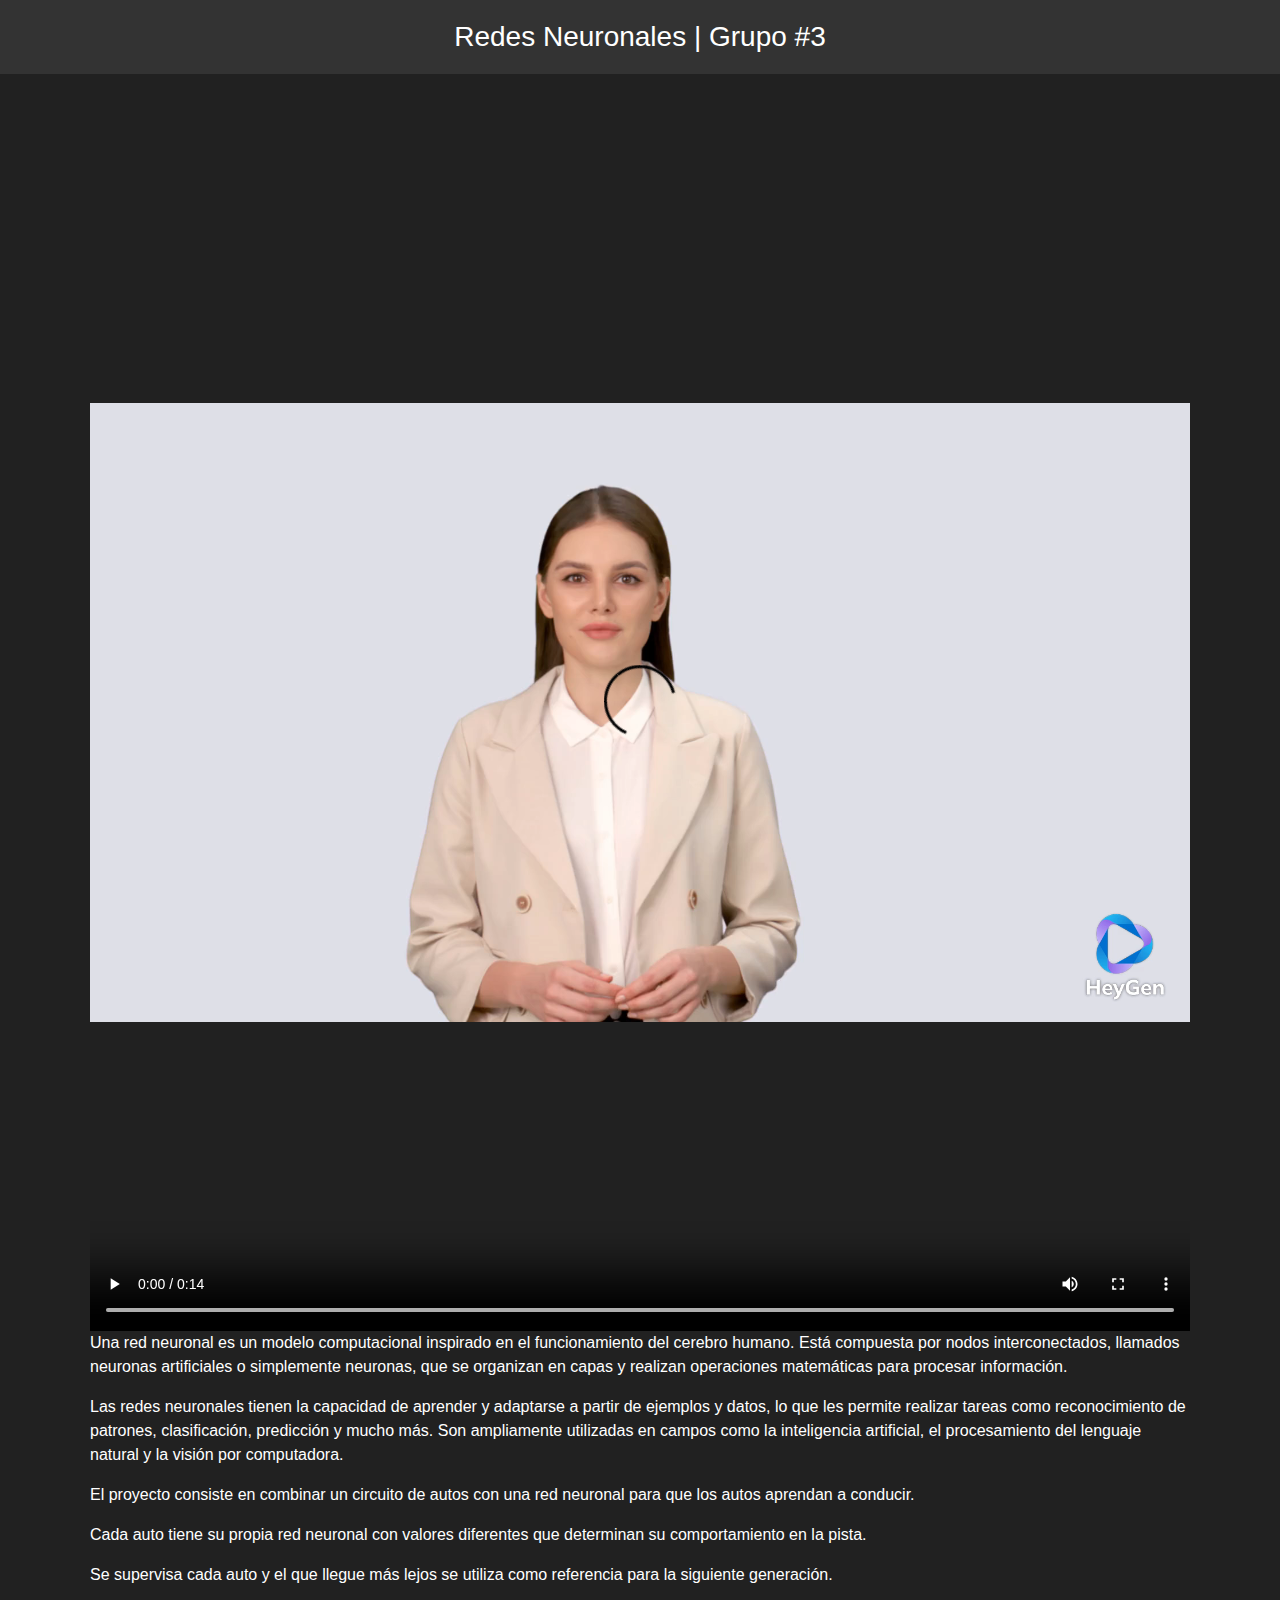
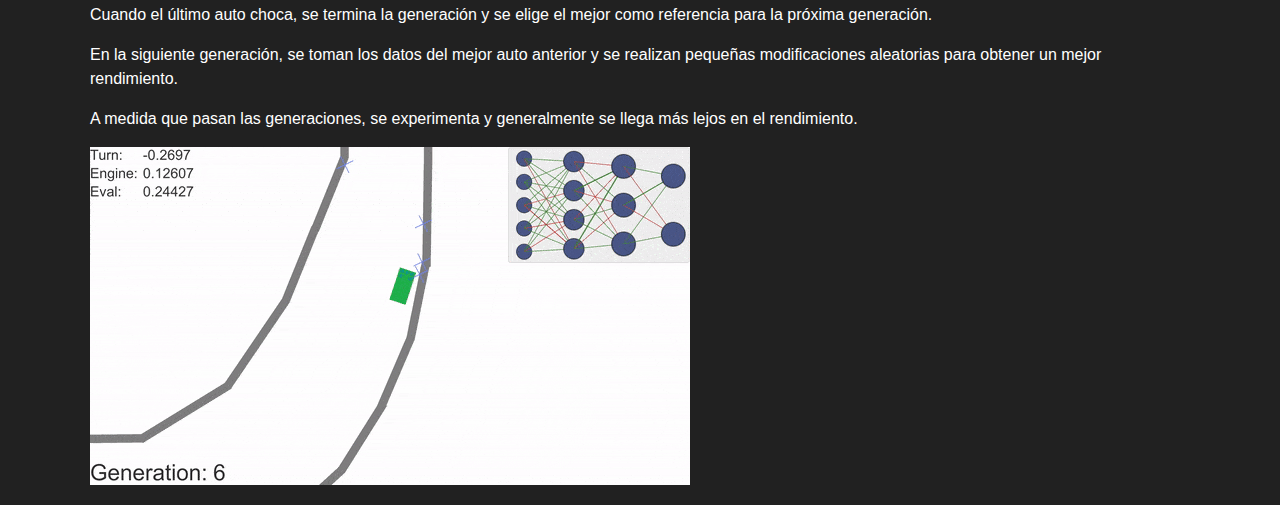
<file: index.html>
<!DOCTYPE html>
<html lang="es">
<head>
  <meta charset="UTF-8">
  <meta name="viewport" content="width=device-width, initial-scale=1.0">
  <title>Redes Neuronales</title>
  <link rel="stylesheet" href="https://maxcdn.bootstrapcdn.com/bootstrap/4.5.2/css/bootstrap.min.css">
  <style>
    /* Estilos generales */
    body {
      font-family: Arial, sans-serif;
      margin: 0;
      padding: 0;
      background-color: #212121;
      color: #fff;
    }

    /* Estilos del encabezado */
    header {
      background-color: #333;
      padding: 20px;
      text-align: center;
    }

    h1 {
      font-size: 28px;
      margin: 0;
    }

    /* Estilos del contenido */
    .container {
      margin: 20px auto;
      padding: 0 20px;
    }

    p {
      font-size: 16px;
      line-height: 1.5;
    }

    /* Estilos del chatbot */
    #landbot-container {
      position: fixed;
      bottom: 20px;
      right: 20px;
      z-index: 9999;
    }

    /* Estilos adicionales */
    @media (max-width: 576px) {
      h1 {
        font-size: 24px;
      }

      p {
        font-size: 14px;
      }
    }

    .video-container {
      position: relative;
      padding-bottom: 56.25%;
      overflow: hidden;
    }

    .video-container video {
      position: absolute;
      top: 0;
      left: 0;
      width: 100%;
      height: 100%;
    }

    .image-container {
      max-width: 100%;
      height: auto;
    }
  </style>
</head>
<body>
  <header>
    <h1>Redes Neuronales | Grupo #3</h1>
  </header>

  <div class="container">
    <div class="video-container embed-responsive embed-responsive-16by9">
      <video controls controlsList="nodownload" playsinline class="embed-responsive-item">
        <source src="video.mp4" type="video/mp4">
        Tu navegador no soporta el elemento de video.
      </video>
    </div>
    <p>Una red neuronal es un modelo computacional inspirado en el funcionamiento del cerebro humano. Está compuesta por nodos interconectados, llamados neuronas artificiales o simplemente neuronas, que se organizan en capas y realizan operaciones matemáticas para procesar información.</p>
    <p>Las redes neuronales tienen la capacidad de aprender y adaptarse a partir de ejemplos y datos, lo que les permite realizar tareas como reconocimiento de patrones, clasificación, predicción y mucho más. Son ampliamente utilizadas en campos como la inteligencia artificial, el procesamiento del lenguaje natural y la visión por computadora.</p>
    <p>El proyecto consiste en combinar un circuito de autos con una red neuronal para que los autos aprendan a conducir.</p>
    <p>Cada auto tiene su propia red neuronal con valores diferentes que determinan su comportamiento en la pista.</p>
    <p>Se supervisa cada auto y el que llegue más lejos se utiliza como referencia para la siguiente generación.</p>
    <p>Cuando el último auto choca, se termina la generación y se elige el mejor como referencia para la próxima generación.</p>
    <p>En la siguiente generación, se toman los datos del mejor auto anterior y se realizan pequeñas modificaciones aleatorias para obtener un mejor rendimiento.</p>
    <p>A medida que pasan las generaciones, se experimenta y generalmente se llega más lejos en el rendimiento.</p>
    <img class="img-fluid" src="Demo.gif" alt="Imagen adaptativa">
  </div>

  <div id="landbot-container"></div>

  <script src="https://code.jquery.com/jquery-3.6.0.min.js"></script>
  <script src="https://cdnjs.cloudflare.com/ajax/libs/popper.js/2.9.1/umd/popper.min.js"></script>
  <script src="https://maxcdn.bootstrapcdn.com/bootstrap/4.5.2/js/bootstrap.min.js"></script>

  <script>
    // Habilitar pantalla completa en el reproductor de video
    var video = document.querySelector('video');
    video.addEventListener('click', function() {
      if (video.requestFullscreen) {
        video.requestFullscreen();
      } else if (video.mozRequestFullScreen) {
        video.mozRequestFullScreen();
      } else if (video.webkitRequestFullscreen) {
        video.webkitRequestFullscreen();
      } else if (video.msRequestFullscreen) {
        video.msRequestFullscreen();
      }
    });
  </script>
  <script>
    window.addEventListener('mouseover', initLandbot, { once: true });
    window.addEventListener('touchstart', initLandbot, { once: true });
    var myLandbot;

    function initLandbot() {
      if (!myLandbot) {
        var s = document.createElement('script');
        s.type = 'text/javascript';
        s.async = true;
        s.addEventListener('load', function() {
          myLandbot = new Landbot.Livechat({
            configUrl: 'https://storage.googleapis.com/landbot.online/v3/H-1619152-TS5X7Q1LXT5UVTVR/index.json',
          });
        });
        s.src = 'https://cdn.landbot.io/landbot-3/landbot-3.0.0.js';
        var x = document.getElementsByTagName('script')[0];
        x.parentNode.insertBefore(s, x);
      }
    }
  </script>
</body>
</html>
</file>
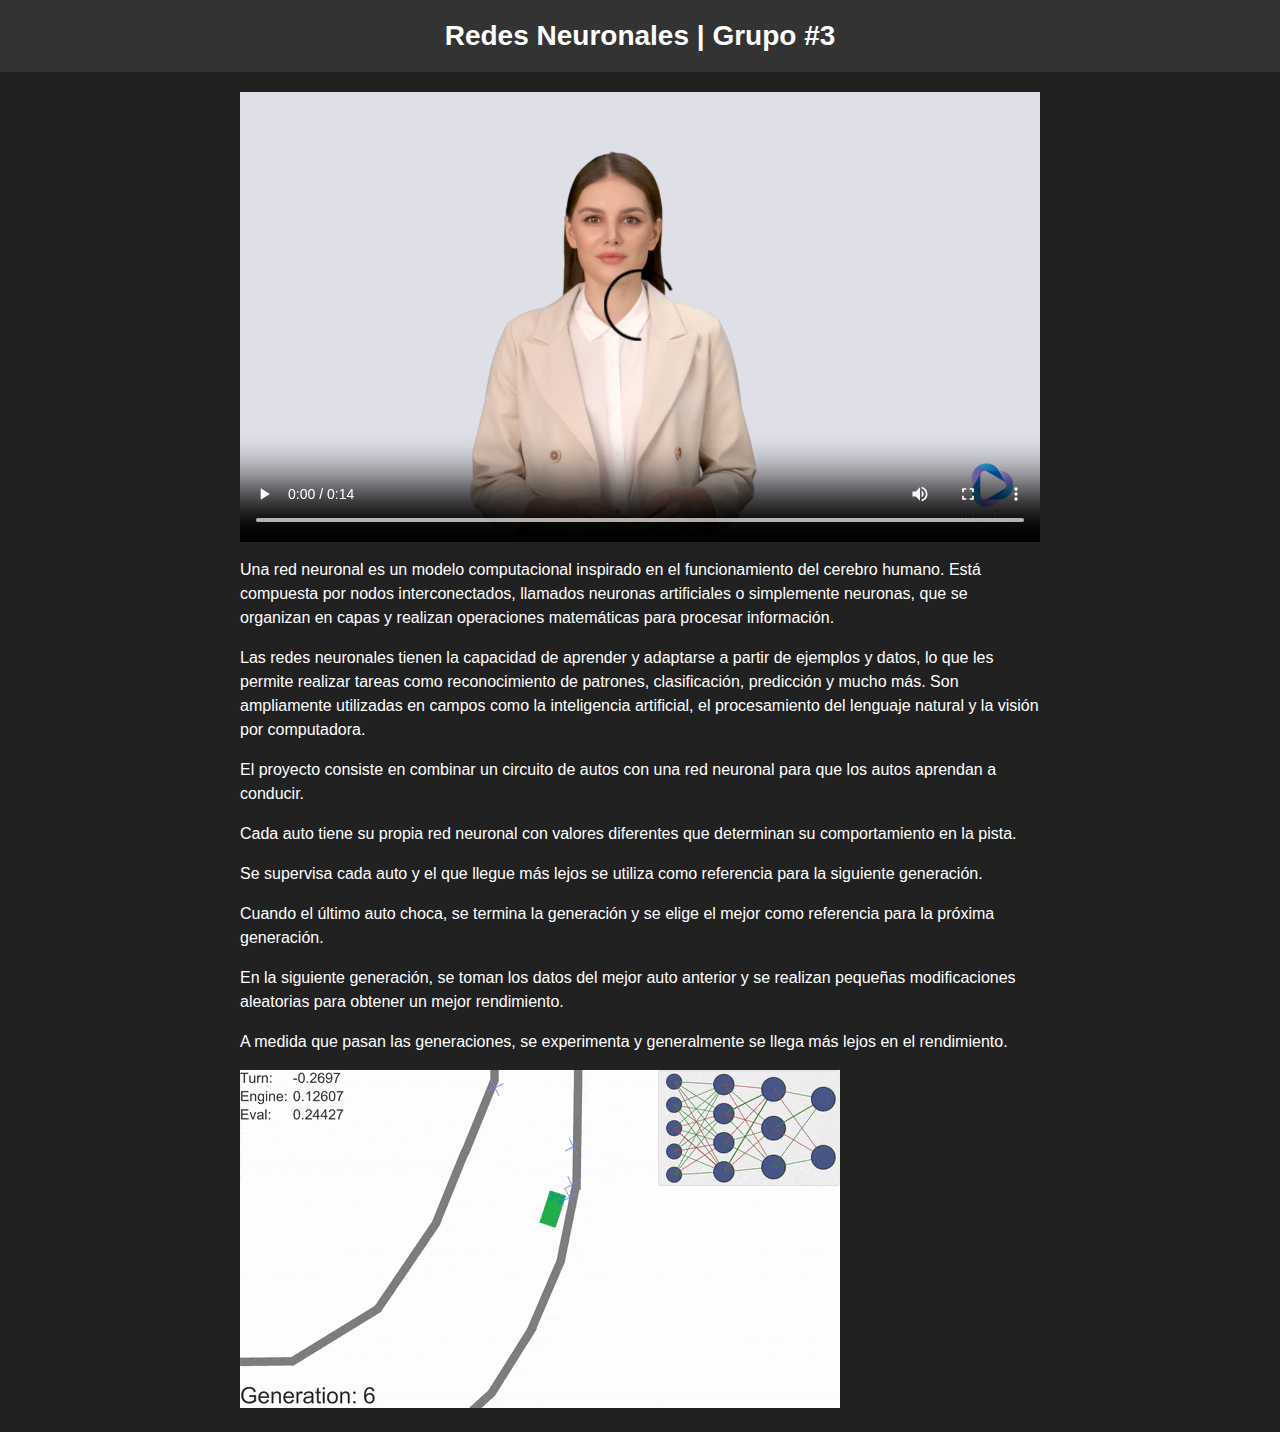
<file: index3.html>
<!DOCTYPE html>
<html lang="es">
<head>
  <meta charset="UTF-8">
  <meta name="viewport" content="width=device-width, initial-scale=1.0">
  <title>Redes Neuronales</title>
  <style>
    /* Estilos generales */
    body {
      font-family: Arial, sans-serif;
      margin: 0;
      padding: 0;
      background-color: #212121;
      color: #fff;
    }

    /* Estilos del encabezado */
    header {
      background-color: #333;
      padding: 20px;
      text-align: center;
    }

    h1 {
      font-size: 28px;
      margin: 0;
    }

    /* Estilos del contenido */
    .container {
      max-width: 800px;
      margin: 20px auto;
      padding: 0 20px;
    }

    p {
      font-size: 16px;
      line-height: 1.5;
    }

    /* Estilos del chatbot */
    #landbot-container {
      position: fixed;
      bottom: 20px;
      right: 20px;
      z-index: 9999;
    }

    /* Estilos adicionales */
    @media (max-width: 480px) {
      h1 {
        font-size: 24px;
      }

      p {
        font-size: 14px;
      }
    }
	
	.video-container {
      position: relative;
      width: 100%;
      padding-bottom: 56.25%;
      overflow: hidden;
    }

    .video-container video {
      position: absolute;
      top: 0;
      left: 0;
      width: 100%;
      height: 100%;
    }
  </style>
</head>
<body>
  <header>
    <h1>Redes Neuronales | Grupo #3</h1>
  </header>

  <div class="container">
  <div class="video-container">
      <video controls controlsList="nodownload" playsinline>
        <source src="video.mp4" type="video/mp4">
        Tu navegador no soporta el elemento de video.
      </video>
    </div>
    <p>Una red neuronal es un modelo computacional inspirado en el funcionamiento del cerebro humano. Está compuesta por nodos interconectados, llamados neuronas artificiales o simplemente neuronas, que se organizan en capas y realizan operaciones matemáticas para procesar información.</p>
    <p>Las redes neuronales tienen la capacidad de aprender y adaptarse a partir de ejemplos y datos, lo que les permite realizar tareas como reconocimiento de patrones, clasificación, predicción y mucho más. Son ampliamente utilizadas en campos como la inteligencia artificial, el procesamiento del lenguaje natural y la visión por computadora.</p>
	<p>El proyecto consiste en combinar un circuito de autos con una red neuronal para que los autos aprendan a conducir.</p>
	<p>Cada auto tiene su propia red neuronal con valores diferentes que determinan su comportamiento en la pista.</p>
	<p>Se supervisa cada auto y el que llegue más lejos se utiliza como referencia para la siguiente generación.</p>
	<p>Cuando el último auto choca, se termina la generación y se elige el mejor como referencia para la próxima generación.</p>
	<p>En la siguiente generación, se toman los datos del mejor auto anterior y se realizan pequeñas modificaciones aleatorias para obtener un mejor rendimiento.</p>
	<p>A medida que pasan las generaciones, se experimenta y generalmente se llega más lejos en el rendimiento.</p>
	<img class="image-container" src="Demo.gif" alt="Imagen adaptativa">
  </div>

  <div id="landbot-container"></div>
 <script>
    // Habilitar pantalla completa en el reproductor de video
    var video = document.querySelector('video');
    video.addEventListener('click', function() {
      if (video.requestFullscreen) {
        video.requestFullscreen();
      } else if (video.mozRequestFullScreen) {
        video.mozRequestFullScreen();
      } else if (video.webkitRequestFullscreen) {
        video.webkitRequestFullscreen();
      } else if (video.msRequestFullscreen) {
        video.msRequestFullscreen();
      }
    });
  </script>
  <script>
    window.addEventListener('mouseover', initLandbot, { once: true });
    window.addEventListener('touchstart', initLandbot, { once: true });
    var myLandbot;

    function initLandbot() {
      if (!myLandbot) {
        var s = document.createElement('script');
        s.type = 'text/javascript';
        s.async = true;
        s.addEventListener('load', function() {
          myLandbot = new Landbot.Livechat({
            configUrl: 'https://storage.googleapis.com/landbot.online/v3/H-1619152-TS5X7Q1LXT5UVTVR/index.json',
          });
        });
        s.src = 'https://cdn.landbot.io/landbot-3/landbot-3.0.0.js';
        var x = document.getElementsByTagName('script')[0];
        x.parentNode.insertBefore(s, x);
      }
    }
  </script>
</body>
</html>
</file>
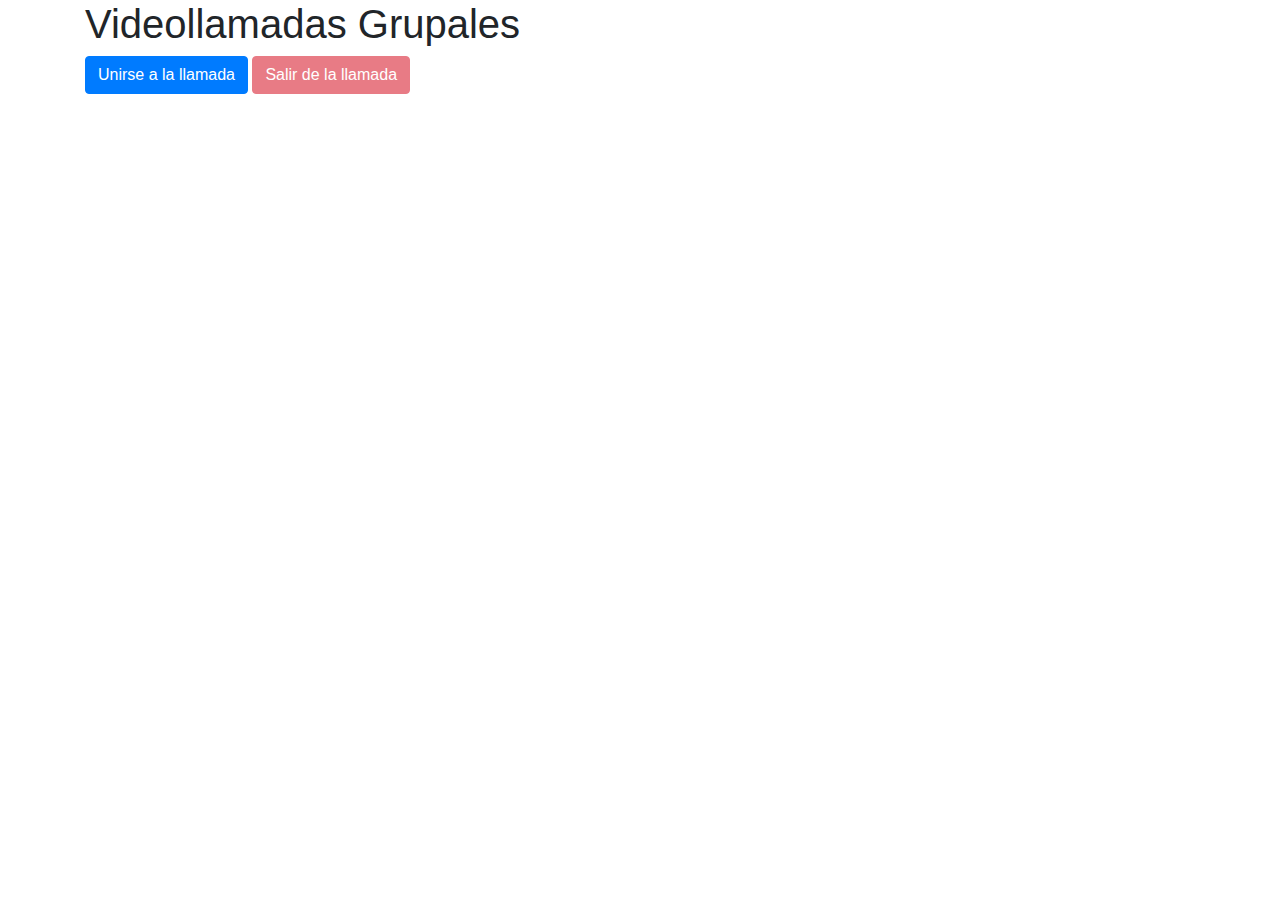
<file: vid.html>
<!DOCTYPE html>
<html>
<head>
  <title>Videollamadas Grupales</title>
  <link rel="stylesheet" href="https://stackpath.bootstrapcdn.com/bootstrap/4.3.1/css/bootstrap.min.css">
</head>
<body>
  <div class="container">
    <h1>Videollamadas Grupales</h1>
    <div id="video-container"></div>
    <div id="controls">
      <button id="join-button" class="btn btn-primary">Unirse a la llamada</button>
      <button id="leave-button" class="btn btn-danger" disabled>Salir de la llamada</button>
    </div>
  </div>

  <script src="app.js"></script>
</body>
</html>
</file>
